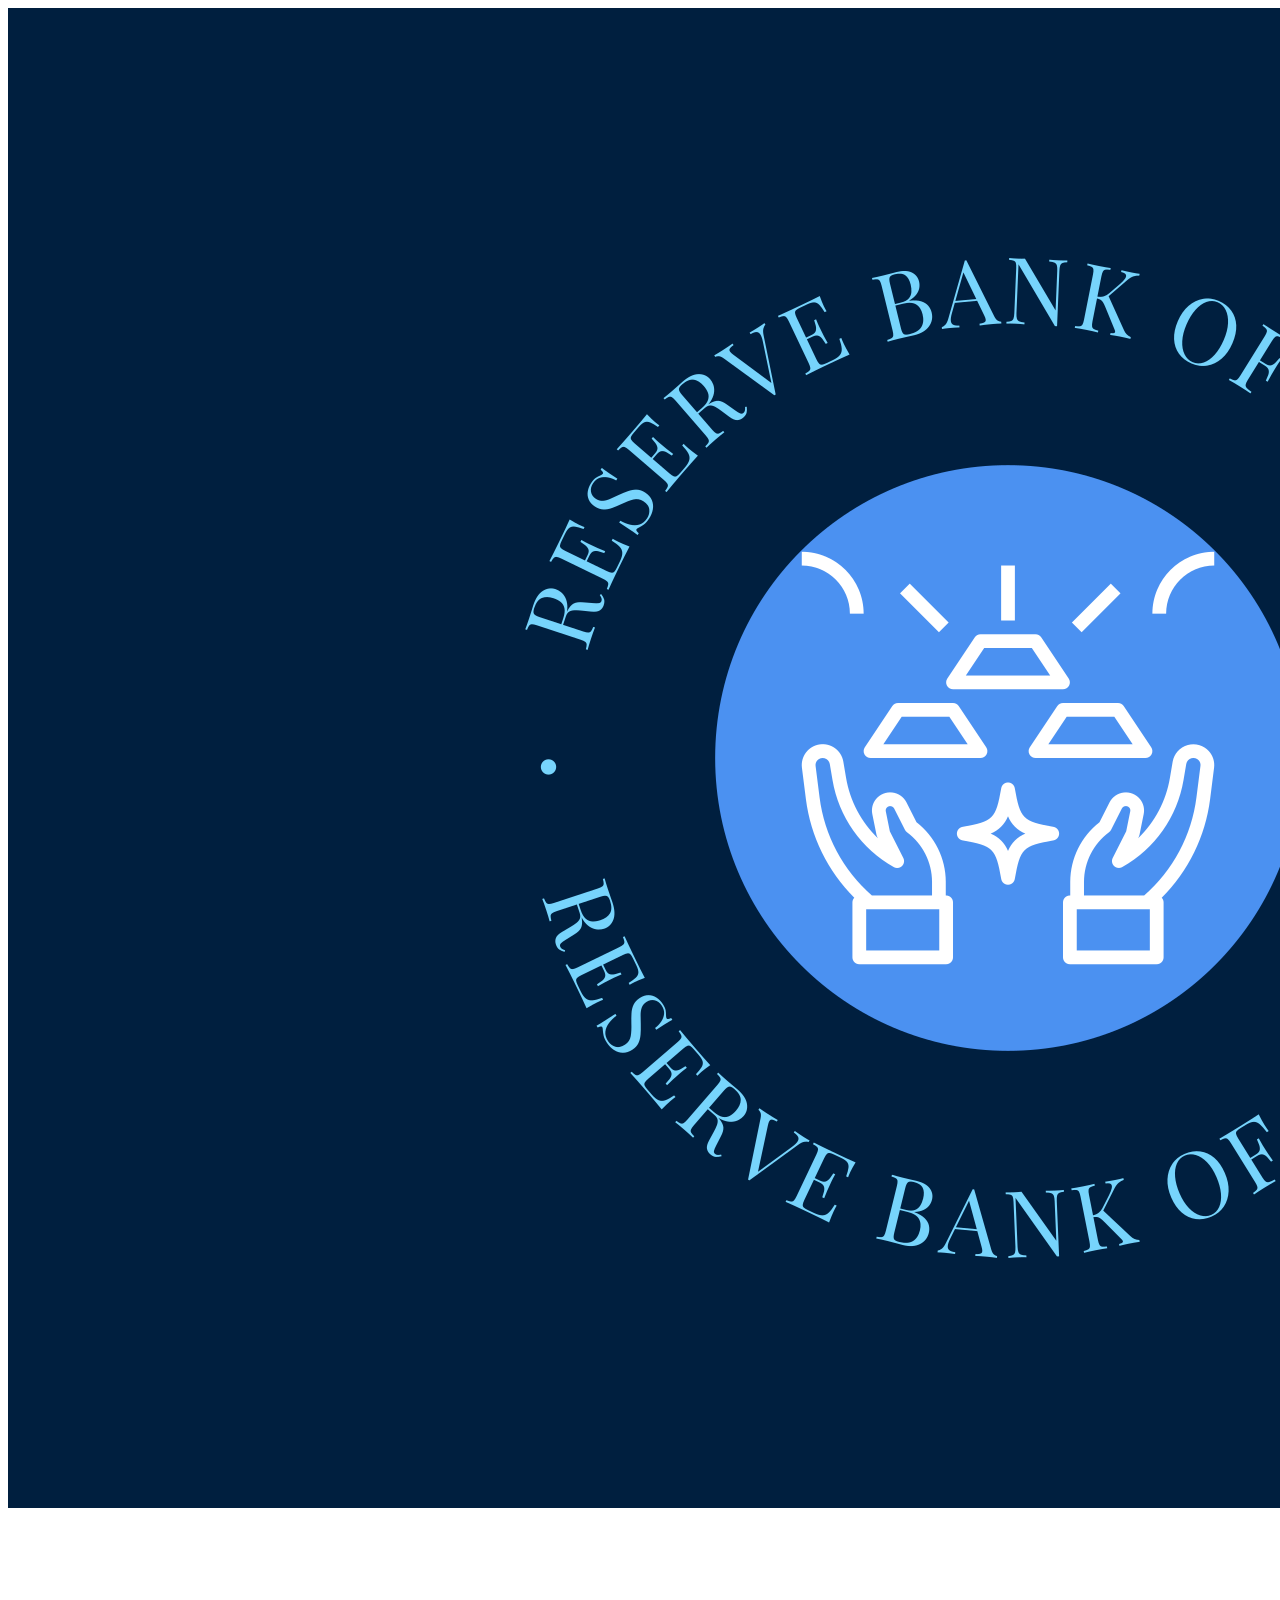
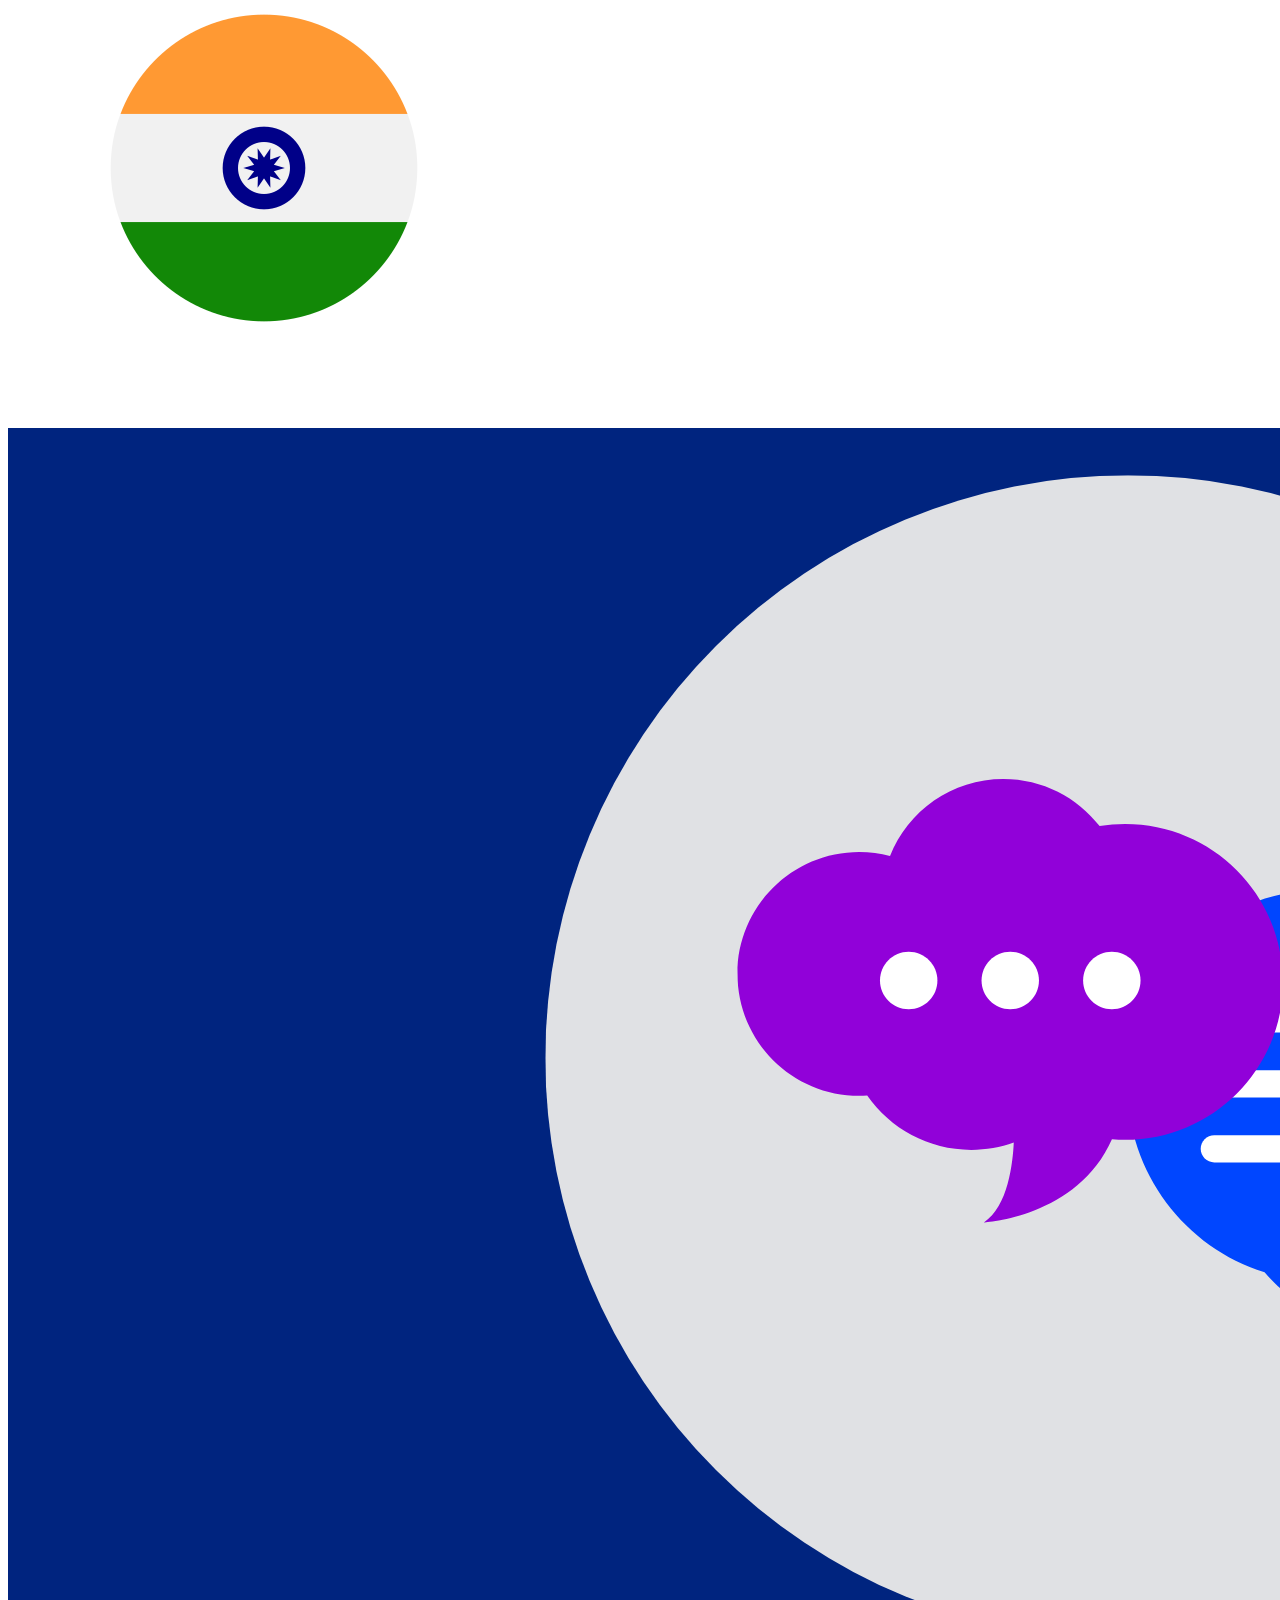
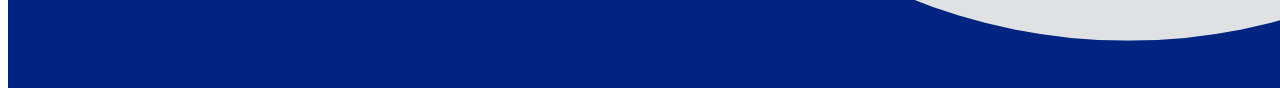
<file: index.html>
<!DOCTYPE html>
<html lang="en">
<head>
    <meta charset="UTF-8">
    <meta name="viewport" content="width=device-width, initial-scale=1.0">
    <link rel="stylesheet" href="style.css">
    <title>Currency Swapper and Scheduler</title>
</head>
<body>
    <div class="top-container">
        <img src="reserve-bank-of-india-logo.png" alt="image-1">
        <img src="Inida.png" alt="image-2">
        <img src="Customer Service.png" alt="image-3">
    </div>
</body>
</html>
</file>
<file: style.css>
image-1{
    position : absolute;
    top : 10px;
    left : 10px;
}
</file>
